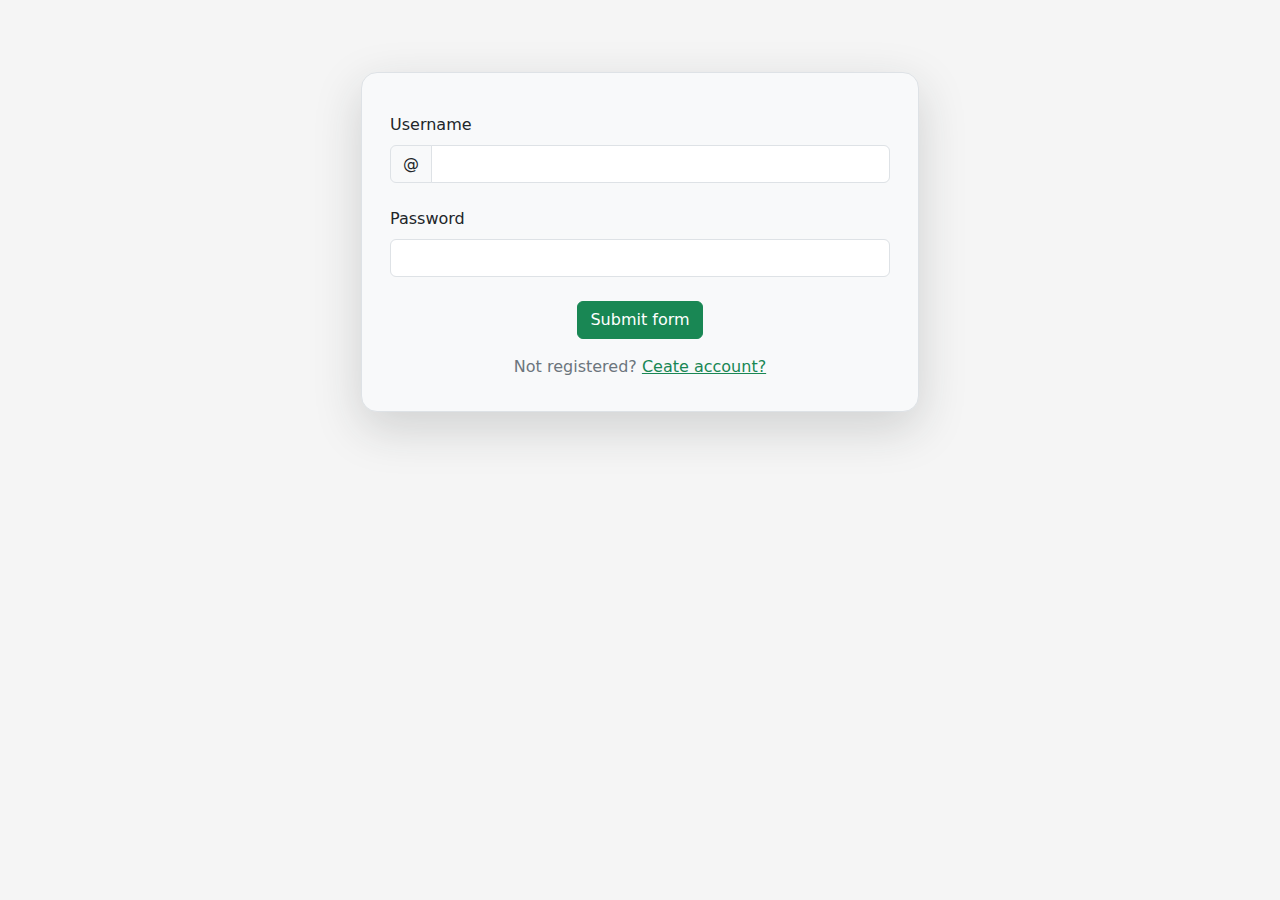
<file: Lab7/index.html>
<!DOCTYPE html>
<html lang="en">

<head>
    <meta charset="UTF-8">
    <meta http-equiv="X-UA-Compatible" content="IE=edge">
    <meta name="viewport" content="width=device-width, initial-scale=1.0">
    <title>web form vaildation</title>
    <link rel="stylesheet" href="bootstrap-5.3.0-alpha1-dist/bootstrap-5.3.0-alpha1-dist/css/bootstrap.min.css">
<link rel="stylesheet" href="mediaQuery.css">
</head>

<body>
    <section class="container pt-4">
        <form class="row g-4 needs-validation  mx-auto my-5 border shadow-lg p-3 bg-light rounded-4" novalidate >
            <div class="col-md-12">
                <label for="validationCustomUsername" class="form-label">Username</label>
                <div class="input-group has-validation">
                    <span class="input-group-text" id="inputGroupPrepend">@</span>
                    <input type="text" class="form-control" id="validationCustomUsername"
                        aria-describedby="inputGroupPrepend" required autocomplete="off">
                    <div class="invalid-feedback">
                        Please enter a username.
                    </div>
                </div>
            </div>
            <div class="col-md-12">
                <label for="inputPassword4" class="form-label">Password</label>
                <input type="password" class="form-control" id="inputPassword4" required autocomplete="off">
                <div class="invalid-feedback">
                    Please enter password.
                </div>
            </div>
            <div class="col text-center">
                <button class="btn btn-success" type="submit" id="submit">Submit form</button>
                <p class="p text-secondary mt-3">Not registered? <a href="#" class="p text-success">Ceate account?</a></p>
            </div>

            <div class=" col-md-12 alert alert-success my-4 text-center d-none" id="sucess" role="alert">
                Welome 
            </div>
            <div class=" col-md-12 alert alert-danger my-4 text-center d-none" id="fail" role="alert">
                Not Registerd 
            </div>
        </form>
    
    </section>
    <script src="bootstrap-5.3.0-alpha1-dist/bootstrap-5.3.0-alpha1-dist/js/bootstrap.min.js"></script>
    <script src="script.js"></script>
</body>

</html>
</file>
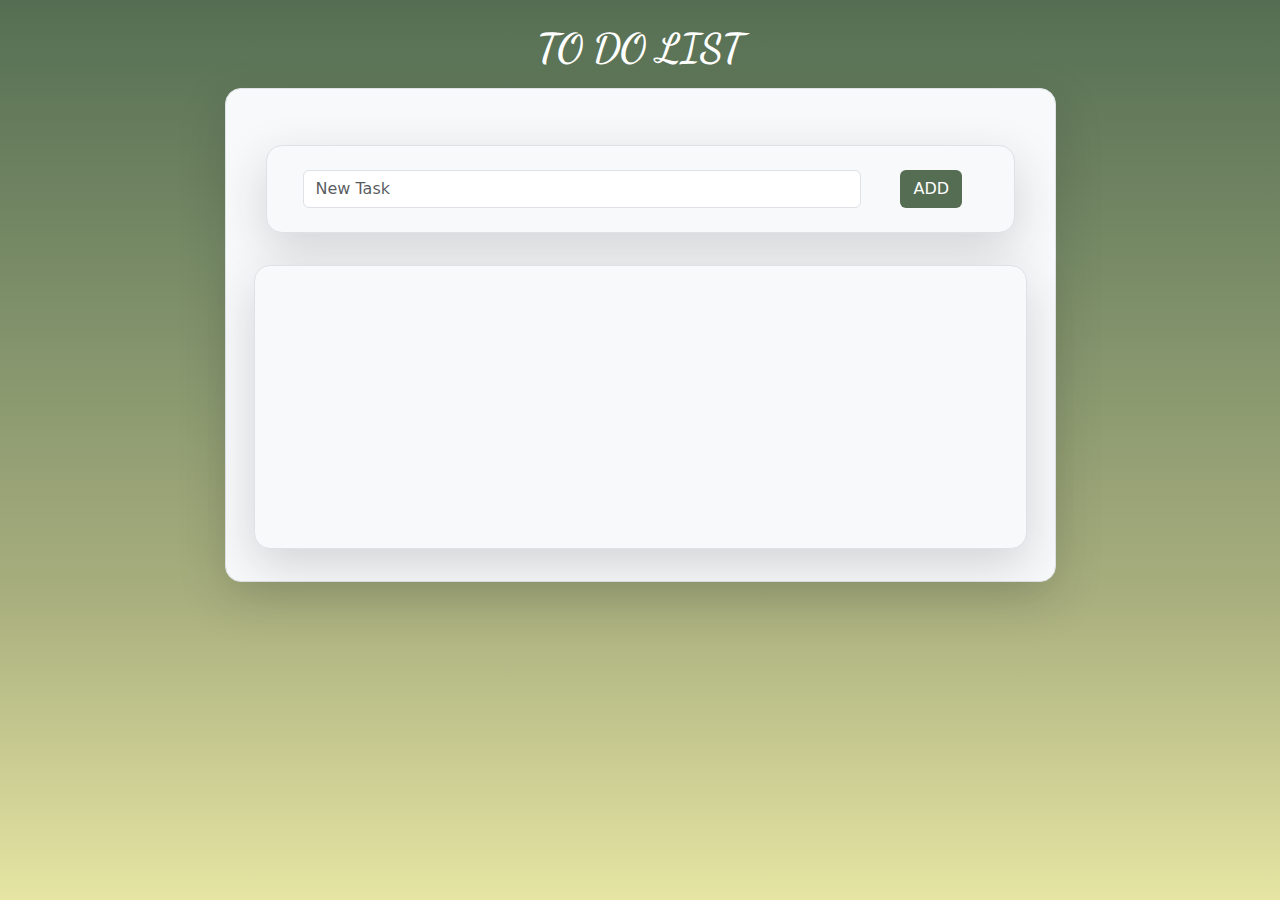
<file: Lab8/index.html>
<!DOCTYPE html>
<html lang="en">

<head>
    <meta charset="UTF-8">
    <meta http-equiv="X-UA-Compatible" content="IE=edge">
    <meta name="viewport" content="width=device-width, initial-scale=1.0">
    <title>To Do List</title>
    <link rel="stylesheet" href="https://cdn.jsdelivr.net/npm/bootstrap-icons@1.9.1/font/bootstrap-icons.css">
    
    <link rel="stylesheet" href="bootstrap-5.3.0-alpha1-dist/bootstrap-5.3.0-alpha1-dist/css/bootstrap.min.css">
   
    <style>
        @import url('https://fonts.googleapis.com/css2?family=Dancing+Script&display=swap');
      </style>
       <link rel="stylesheet" href="style.css">
</head>

<body style="background: linear-gradient(#556e53,
#7D8F69,
#A9AF7E,
#E6E5A3) ;background-attachment: fixed;">
    <section class="container p-3 my-2 mx-auto">
        <h1 class="text-center text-white" style="font-family:'Dancing Script', cursive; font-weight: bold;">TO DO LIST</h1>
        <div class="row g-4 mx-auto my-3 border shadow-lg p-3 bg-light rounded-4" id="screen">
            <form class="col-md-12 needs-validation" novalidate>
                <div class="container">
                    <div class="row mx-auto my-3 border shadow-lg p-4 bg-light rounded-4">
                        <div class="col-md-10">
                            <div class="input-group has-validation">
                                <input type="text" class="form-control" id="validationCustomUsername"
                                    aria-describedby="inputGroupPrepend" required autocomplete="off"
                                    placeholder="New Task">
                                <div class="invalid-feedback">
                                    Please enter a task name.
                                </div>
                            </div>
                        </div>
                        <div class="col-12 col-md-2 text-center">
                            <button class="btn text-white mt-3 mt-md-0" style="background-color: #556e53;"
                                type="submit" id="submit">ADD</button>
                        </div>
                    </div>
                </div>
            </form>
            <div class="container">
                <div class="col-md-12 mx-auto my-3 border shadow-lg p-3 bg-light rounded-4">
                    <ul class="container list-group rounded-0 p-4 w-80" id="listOfTasks" style="height: 250px; ">
                        <!-- background bg-light conflict green  -->
                            <!-- <li class="container m-0 list-group-item shadow-lg rounded-4 bg-light "  >
                                <div class="row" > 
                                    <p class="col-md-10 m-auto ps-3">Task 1</p>
                                    <i role="button" class="col-6 col-md-1 bi bi-check2-circle border-5 bg-dark text-center" style="color: green;font-size: 20px;"aria-hidden="true"></i>
                                    <i role="button" class="col-6 col-md-1 bi bi-trash cursor-pointer" style="color: rgb(180, 7, 7);font-size: 20px;"  aria-hidden="true"></i>
                                </div>
                            </li> -->
                    </ul>
                </div>
            </div>
        </div>
    </section>
    <script src="bootstrap-5.3.0-alpha1-dist/bootstrap-5.3.0-alpha1-dist/js/bootstrap.min.js"></script>
    <script src="script.js"></script>
</body>

</html>
</file>
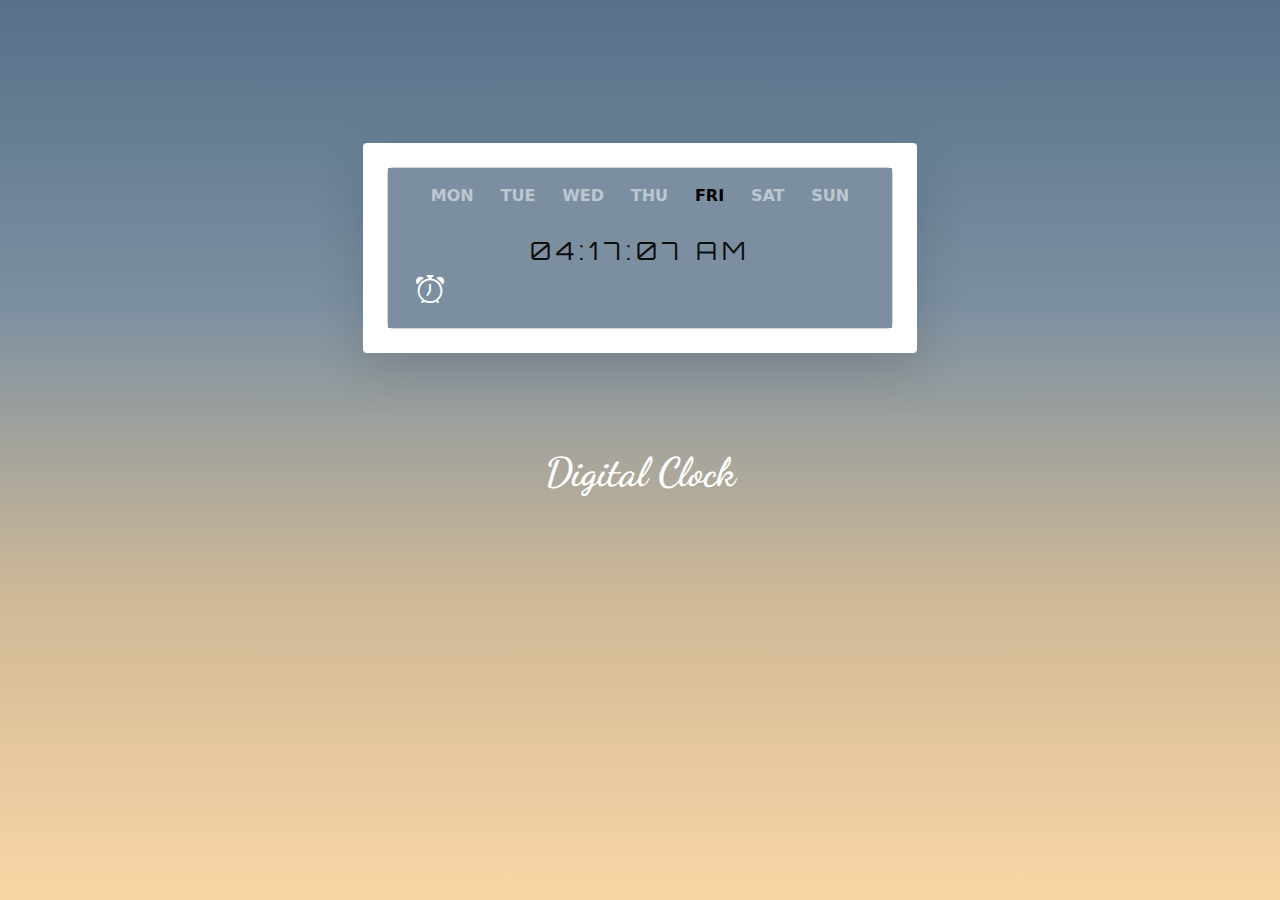
<file: Lab9/Digital_Clock/index.html>
<!DOCTYPE html>
<html>

<head>
    <meta charset="UTF-8">
    <meta http-equiv="X-UA-Compatible" content="IE=edge">
    <meta name="viewport" content="width=device-width, initial-scale=1.0">
    <title>Digital Clock</title>
    <link rel="stylesheet" href="https://cdn.jsdelivr.net/npm/bootstrap-icons@1.9.1/font/bootstrap-icons.css">
    <link rel="stylesheet" href="../bootstrap-5.3.0-alpha1-dist/bootstrap-5.3.0-alpha1-dist/css/bootstrap.min.css">
    <style>
        @import url('https://fonts.googleapis.com/css2?family=Dancing+Script&family=Orbitron&display=swap');
    </style>
    <link rel="stylesheet" href="style.css">
</head>

<body>
    
    <section class="container d-flex align-items-center mt-5 mx-auto p-3" style=" height: 400px;">
        <div class="container m-auto p-4 shadow-lg rounded-1 bg-white d-block" id="myDiv">
            <div class="card  m-auto text-center">
                <div class="card-body" style="background-color: #7B8FA1;">
                    <div class="d-flex justify-content-evenly mb-3 text-white-50 fw-bold">
                        <span>MON</span>
                        <span>TUE</span>
                        <span>WED</span>
                        <span>THU</span>
                        <span>FRI</span>
                        <span>SAT</span>
                        <span>SUN</span>
                    </div>
                    <div id="MyClockDisplay" class="clock mt-4" onload="showTime()"></div>
                    <div class="d-flex justify-content-start text-white fw-bold px-2">
                        <i class="bi bi-alarm ps-1" type="button" class="btn btn-primary" data-bs-toggle="modal"
                            data-bs-target="#exampleModal"></i>
                    </div>
                </div>
            </div>
        </div>
        <!-- Modal -->
        <div class="modal modal-lg fade" id="exampleModal" tabindex="-1" aria-labelledby="exampleModalLabel"
            aria-hidden="true">
            <div class="modal-dialog modal-dialog-centered">
                <div class="modal-content">
                    <div class="modal-header">
                        <h2 class="modal-title fs-5" id="exampleModalLabel">Set Alarm after</h2>
                        <button type="button" class="btn-close" data-bs-dismiss="modal" aria-label="Close"></button>
                    </div>
                    <div class="modal-body">
                        <div class="container">
                            <div class="row my-4">
                                <div class="col-md-4">
                                    <div class="card">
                                        <div class="card-body">
                                            <h5 class="card-title">Hours</h5>
                                            <div class="form-outline">
                                                <input type="number" value="0" min="0" max="23" id="hours" class="form-control" />
                                            </div>
                                        </div>
                                    </div>
                                </div>
                                <div class="col-md-4">
                                    <div class="card">
                                        <div class="card-body">
                                            <h5 class="card-title">Minutes</h5>
                                            <div class="form-outline">
                                                <input type="number"value="0" min="0" max="59" id="minutes" class="form-control" />
                                            </div>
                                        </div>
                                    </div>
                                </div>
                                <div class="col-md-4">
                                    <div class="card">
                                        <div class="card-body">
                                            <h5 class="card-title">Seconds</h5>
                                            <div class="form-outline">
                                                <input type="number" value="0" min="0" max="59" id="seconds" class="form-control" />
                                            </div>
                                        </div>
                                    </div>
                                </div>
                            </div>
                        </div>
                    </div>
                    <div class="modal-footer " id="model_footer">
                        <div class="alert alert-success d-none" role="alert" id="alarm_alert">
                            Alarm Set Successfully
                          </div>
                        <button type="button" class="btn btn-secondary" id="reset">Reset</button>
                        <button type="button" class="btn btn-primary" id="set-alarm">Set Alarm</button>
                        
                    </div>
                </div>
            </div>
        </div>
    </section>
    <h2 style="font-family:'Dancing Script', cursive; font-weight: bold; " class="text-white d-block text-center mb-4 fs-1">Digital Clock</h2>

    <script src="../bootstrap-5.3.0-alpha1-dist/bootstrap-5.3.0-alpha1-dist/js/bootstrap.min.js"></script>
    <script src="script.js"></script>
</body>

</html>
</file>
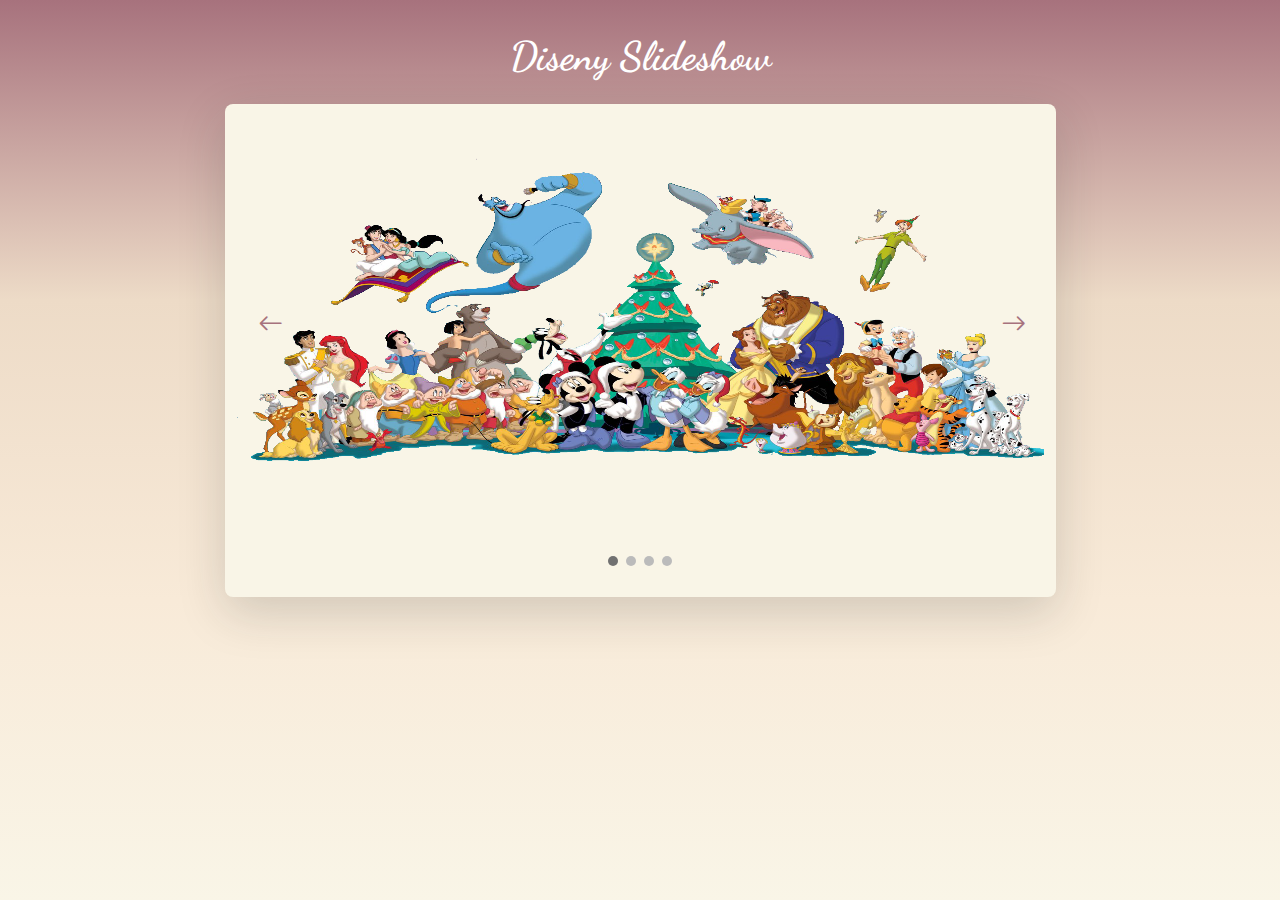
<file: Lab9/Image_Slider/index.html>
<!DOCTYPE html>
<html>

<head>
    <meta charset="UTF-8">
    <meta http-equiv="X-UA-Compatible" content="IE=edge">
    <meta name="viewport" content="width=device-width, initial-scale=1.0">
    <title>Slide Show</title>
    <link rel="stylesheet" href="https://cdn.jsdelivr.net/npm/bootstrap-icons@1.9.1/font/bootstrap-icons.css">
    <link rel="stylesheet" href="../bootstrap-5.3.0-alpha1-dist/bootstrap-5.3.0-alpha1-dist/css/bootstrap.min.css">
    <style>
        @import url('https://fonts.googleapis.com/css2?family=Dancing+Script&display=swap');
    </style>
    <link rel="stylesheet" href="style.css">
</head>
<body onload="load()">
    <section class="container m-auto mt-3 p-3">
        <h2 style="font-family:'Dancing Script', cursive; font-weight: bold;" class="text-white text-center mb-4 fs-1">Diseny Slideshow</h2>
        <div class="container w-75 rounded-3 shadow-lg pb-1"id="my_slider">
                <div class="m-auto py-3" id="fig-div">
                    <img src="images/1.png" class="w-100 rounded-1" id="img" style="height: 400px;" >
                </div>
                <div class="prev border-5 rounded-5">
                    <i id="prev"class="bi bi-arrow-left border-5 rounded-5  px-3" style="font-size: 25px; color: #A7727D; "></i>
                </div>
                <div class="next border-5 rounded-5">
                    <i id="next"class="bi bi-arrow-right border-5 rounded-5  px-3"style="font-size: 25px; color: #A7727D; "></i>
                </div>

            <div class="m-3" style="text-align:center" id="dots-div">
            </div>
        </div>
    </section>
    <script src="../bootstrap-5.3.0-alpha1-dist/bootstrap-5.3.0-alpha1-dist/js/bootstrap.min.js"></script>
    <script src="script.js"></script>
</body>
</html>
</file>
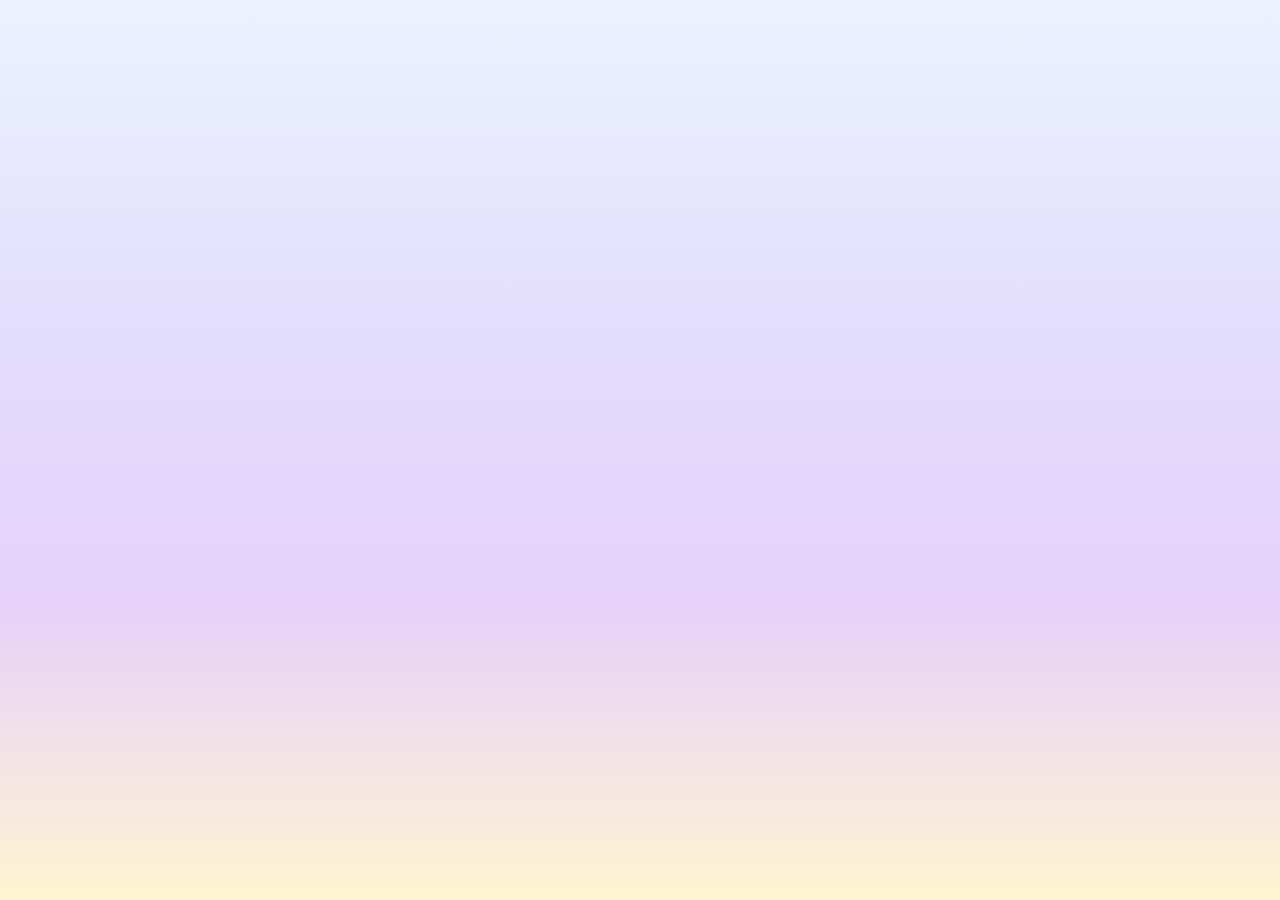
<file: workShop/Ajax/index.html>
<!DOCTYPE html>
<html lang="en">

<head>
    <meta charset="UTF-8">
    <meta http-equiv="X-UA-Compatible" content="IE=edge">
    <meta name="viewport" content="width=device-width, initial-scale=1.0">
    <title>Ajax</title>
    <link rel="stylesheet" href="https://cdn.jsdelivr.net/npm/bootstrap-icons@1.9.1/font/bootstrap-icons.css">
    <link rel="stylesheet" href="../bootstrap-5.3.0-alpha1-dist/bootstrap-5.3.0-alpha1-dist/css/bootstrap.min.css">
    <link rel="stylesheet" href="style.css">
</head>

<body style="background: linear-gradient(#ECF2FF,
#E3DFFD,
#E5D1FA,
#FFF4D2);background-attachment: fixed;">
<section class="d-flex align-items-center center mt-md-5">
    <div class="container p-5 ">
        <div class="row g-5">
        </div>
    </div>
</section>
   
    <script src="../bootstrap-5.3.0-alpha1-dist/bootstrap-5.3.0-alpha1-dist/js/bootstrap.min.js"></script>
    <script src="script.js"></script>
</body>

</html>
</file>
<file: Lab7/mediaQuery.css>
@media (max-width: 768px) { 
    form{
        width: 100%;
    }
 }
 @media (min-width: 769px) { 
    form{
        width: 50%;
    }
 }
</file>
<file: Lab8/style.css>
@media (max-width: 768px) { 
    #screen{
        width: 90%;
    }
 }
 @media (min-width: 769px) { 
    #screen{
        width:75%;
    }
 }
</file>
<file: Lab9/Digital_Clock/style.css>
body{
  background: linear-gradient(#567189,
  #7B8FA1,
  #CFB997,
  #FAD6A5) ;
  background-attachment: fixed;
}
.clock {

  color: #0b0c0c;
  font-size: 25px;
  font-family: 'Orbitron', sans-serif;
  letter-spacing: 5px;
}
i{
  color: white;
  font-size: 28px;
}
@media (max-width: 768px) { 
  #myDiv{
      width: 100%;
  }
}
@media (min-width: 769px) { 
  #myDiv{
      width:50%;
  }
}
</file>
<file: Lab9/Image_Slider/style.css>
body{
  background: linear-gradient(#A7727D,
  #EDDBC7,
  #F8EAD8,
  #F9F5E7) ;
  background-attachment: fixed;
}
#my_slider {
  position: relative;
  background-color: #F9F5E7;
}
.prev,
.next {
  cursor: pointer;
  position: absolute;
  top: 40%;
  padding: 5px;
  transition: 0.6s ease;
}
.next {
  right: 1%;
}

#next{
  font-weight: bold;
}
.prev:hover, .next:hover {
  background-color:rgb(237, 219, 199);

}
.dot {
  cursor: pointer;
  height: 10px;
  width: 10px;
  background-color: #bbb;
  border-radius: 50%;
  display: inline-block;
  transition: background-color 0.6s ease;
}

.active,.dot:hover {
  background-color: #717171;
}
</file>
<file: workShop/Ajax/style.css>
.imgStyle{
    width: 100px;
    height: 100px;
    border-radius: 50%;
    margin: auto;
}

.card:hover  {
    transform: translate(10px, 15px);
    opacity: 0.9;
}
h6{
    color: gray !important;
}
p{
    color: #9f85bd !important 
}
</file>
